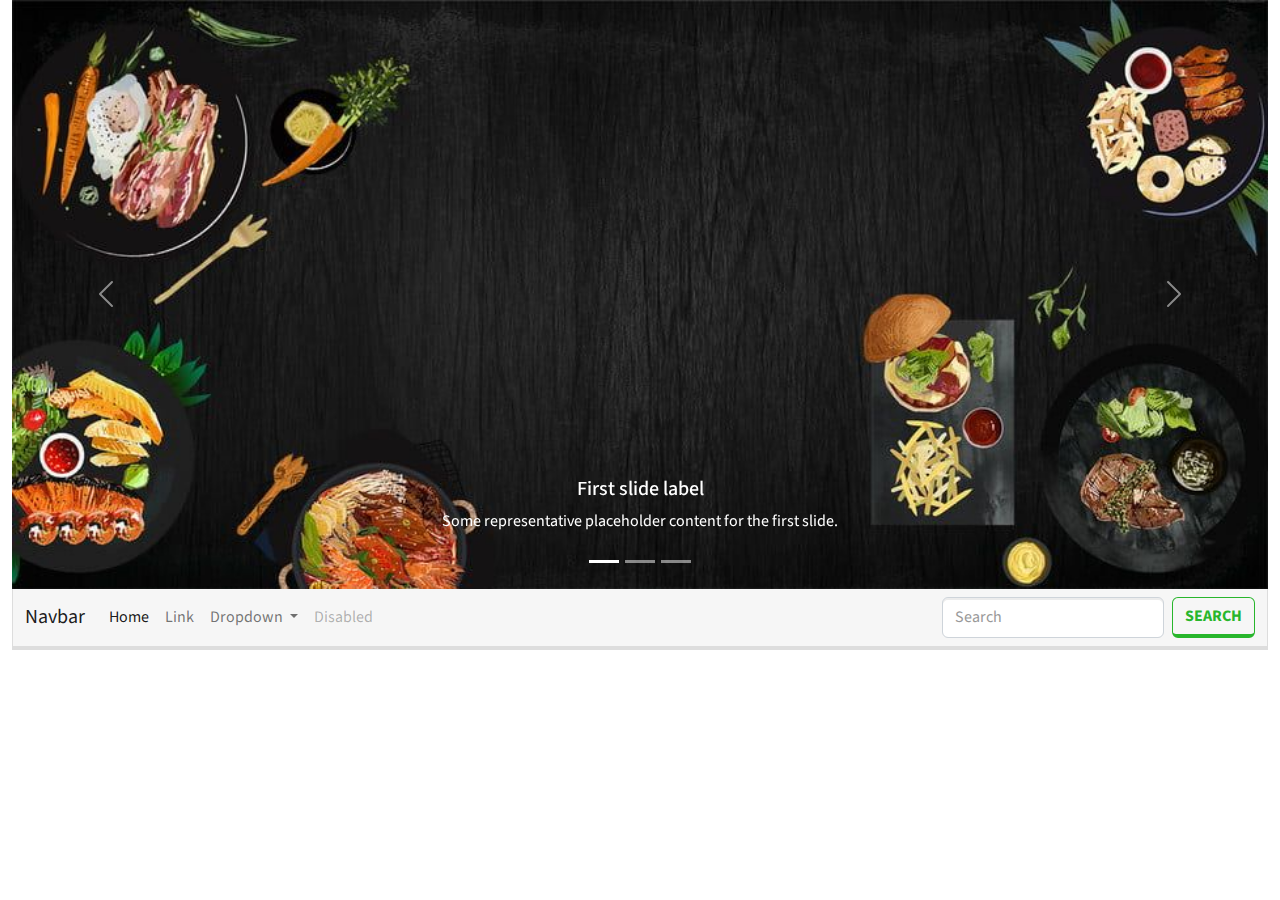
<file: boostrap/index.html>
<!DOCTYPE html>
<html lang="en">
  <head>
    <meta charset="utf-8">
    <meta http-equiv="X-UA-Compatible" content="IE=edge">
    <meta name="viewport" content="width=device-width, initial-scale=1">

    <title>Bootstrap 4, from LayoutIt!</title>

    <meta name="description" content="Source code generated using layoutit.com">
    <meta name="author" content="LayoutIt!">

    <link href="css/bootstrap.min.css" rel="stylesheet">

  </head>
  <body>

    <div class="container-fluid">
	<div class="row">
		<div class="col-md-12">
			<!--------------awal isi header-->
			<div id="carouselExampleCaptions" class="carousel slide" data-bs-ride="false">
			<div class="carousel-indicators">
				<button type="button" data-bs-target="#carouselExampleCaptions" data-bs-slide-to="0" class="active" aria-current="true" aria-label="Slide 1"></button>
				<button type="button" data-bs-target="#carouselExampleCaptions" data-bs-slide-to="1" aria-label="Slide 2"></button>
				<button type="button" data-bs-target="#carouselExampleCaptions" data-bs-slide-to="2" aria-label="Slide 3"></button>
			</div>
			<div class="carousel-inner">
				<div class="carousel-item active">
				<img src="../boostrap/image/makanan.jpg" class="d-block w-100" alt="...">
				<div class="carousel-caption d-none d-md-block">
					<h5>First slide label</h5>
					<p>Some representative placeholder content for the first slide.</p>
				</div>
				</div>
				<div class="carousel-item">
				<img src="../boostrap/image/ketoprak.jpg" class="d-block w-100" alt="...">
				<div class="carousel-caption d-none d-md-block">
					<h5>Second slide label</h5>
					<p>Some representative placeholder content for the second slide.</p>
				</div>
				</div>
				<div class="carousel-item">
				<img src="../boostrap/image/gado.jpeg" class="d-block w-100" alt="...">
				<div class="carousel-caption d-none d-md-block">
					<h5>Third slide label</h5>
					<p>Some representative placeholder content for the third slide.</p>
				</div>
				</div>
			</div>
			<button class="carousel-control-prev" type="button" data-bs-target="#carouselExampleCaptions" data-bs-slide="prev">
				<span class="carousel-control-prev-icon" aria-hidden="true"></span>
				<span class="visually-hidden">Previous</span>
			</button>
			<button class="carousel-control-next" type="button" data-bs-target="#carouselExampleCaptions" data-bs-slide="next">
				<span class="carousel-control-next-icon" aria-hidden="true"></span>
				<span class="visually-hidden">Next</span>
			</button>
			</div>
						<!---------------akhir heje------>
		</div>
	</div>
	<div class="row">
		<div class="col-md-12">
			<!--awal navi------->
			<nav class="navbar navbar-expand-lg bg-light">
				<div class="container-fluid">
				  <a class="navbar-brand" href="#">Navbar</a>
				  <button class="navbar-toggler" type="button" data-bs-toggle="collapse" data-bs-target="#navbarSupportedContent" aria-controls="navbarSupportedContent" aria-expanded="false" aria-label="Toggle navigation">
					<span class="navbar-toggler-icon"></span>
				  </button>
				  <div class="collapse navbar-collapse" id="navbarSupportedContent">
					<ul class="navbar-nav me-auto mb-2 mb-lg-0">
					  <li class="nav-item">
						<a class="nav-link active" aria-current="page" href="#">Home</a>
					  </li>
					  <li class="nav-item">
						<a class="nav-link" href="#">Link</a>
					  </li>
					  <li class="nav-item dropdown">
						<a class="nav-link dropdown-toggle" href="#" role="button" data-bs-toggle="dropdown" aria-expanded="false">
						  Dropdown
						</a>
						<ul class="dropdown-menu">
						  <li><a class="dropdown-item" href="#">Action</a></li>
						  <li><a class="dropdown-item" href="#">Another action</a></li>
						  <li><hr class="dropdown-divider"></li>
						  <li><a class="dropdown-item" href="#">Something else here</a></li>
						</ul>
					  </li>
					  <li class="nav-item">
						<a class="nav-link disabled">Disabled</a>
					  </li>
					</ul>
					<form class="d-flex" role="search">
					  <input class="form-control me-2" type="search" placeholder="Search" aria-label="Search">
					  <button class="btn btn-outline-success" type="submit">Search</button>
					</form>
				  </div>
				</div>
			  </nav>
			<!-------aakhir -->
		</div>
	</div>
	<div class="row">
		<div class="col-md-3">
		</div>
		<div class="col-md-9">
		</div>
	</div>
	<div class="row">
		<div class="col-md-12">
		</div>
	</div>
</div>

    <script src="js/popper.min.js"></script>
    <script src="js/bootstrap.min.js"></script>
    
  </body>
</html>
</file>
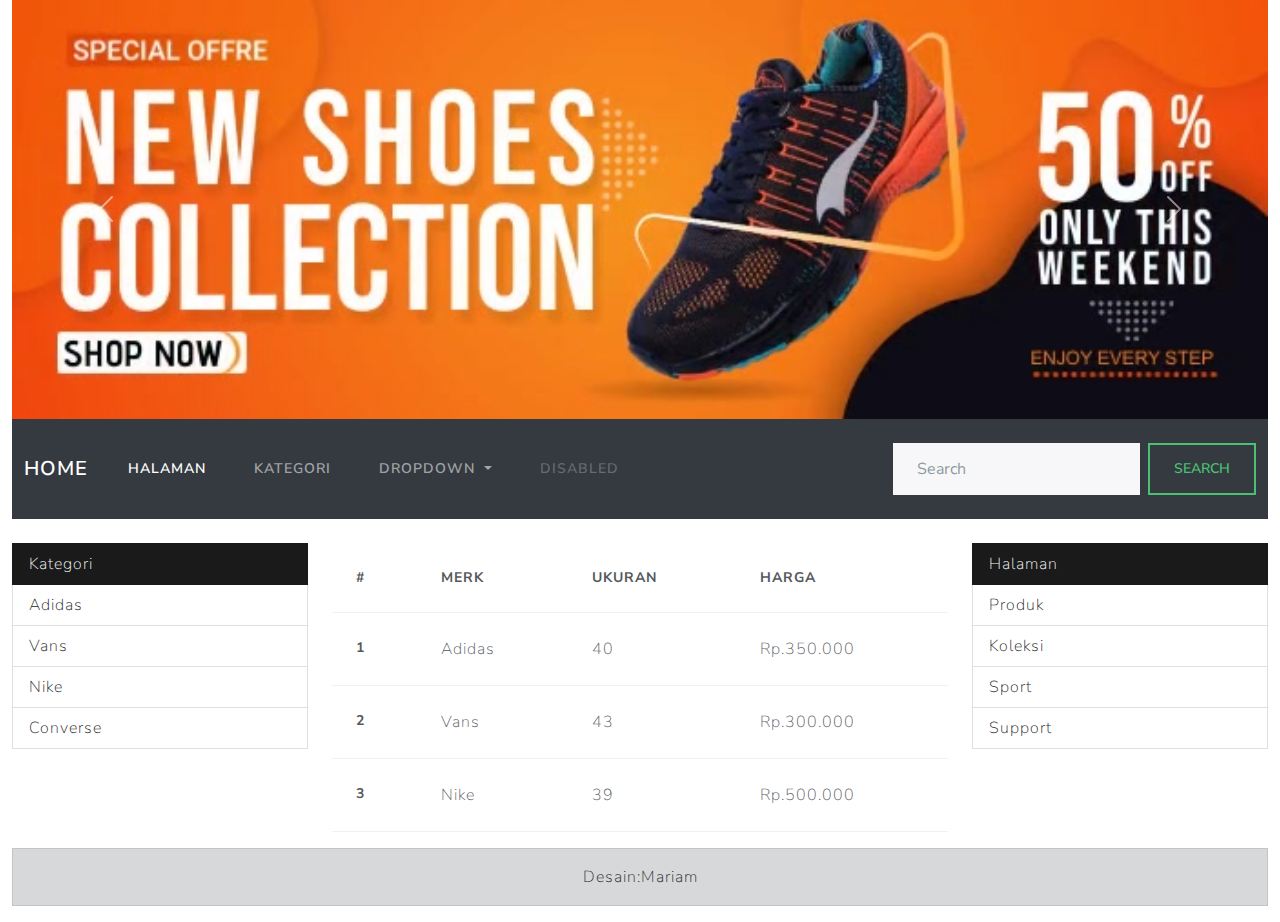
<file: tugas3-layoutit/index.html>
<!DOCTYPE html>
<html lang="en">
  <head>
    <meta charset="utf-8">
    <meta http-equiv="X-UA-Compatible" content="IE=edge">
    <meta name="viewport" content="width=device-width, initial-scale=1">

    <title>Diskon</title>

    <meta name="description" content="Source code generated using layoutit.com">
    <meta name="author" content="LayoutIt!">

    <link href="css/bootstrap.min.css" rel="stylesheet">

  </head>
  <body>

    <div class="container-fluid">
	<div class="row">
		<div class="col-md-12">
			<!--------------Awal header------------------->
			<div id="carouselExampleControls" class="carousel slide" data-bs-ride="carousel">
				<div class="carousel-inner">
				  <div class="carousel-item active">
					<img src="../tugas3-layoutit/image/sepatu.jpg" class="d-block w-100" alt="...">
				  </div>
				  <div class="carousel-item">
					<img src="../tugas3-layoutit/image/sepatu2.jpg" class="d-block w-100" alt="...">
				  </div>
				  <div class="carousel-item">
					<img src="../tugas3-layoutit/image/sepatu.jpg" class="d-block w-100" alt="...">
				  </div>
				</div>
				<button class="carousel-control-prev" type="button" data-bs-target="#carouselExampleControls" data-bs-slide="prev">
				  <span class="carousel-control-prev-icon" aria-hidden="true"></span>
				  <span class="visually-hidden">Previous</span>
				</button>
				<button class="carousel-control-next" type="button" data-bs-target="#carouselExampleControls" data-bs-slide="next">
				  <span class="carousel-control-next-icon" aria-hidden="true"></span>
				  <span class="visually-hidden">Next</span>
				</button>
			  </div>
			<!--------------Akhir header------------------->
		</div>
	</div>
	<div class="row">
		<div class="col-md-12">
			<!--------------Navbar--------------->
			<nav class="navbar navbar-expand-lg navbar-dark bg-dark">
				<div class="container-fluid">
				  <a class="navbar-brand" href="#">Home</a>
				  <button class="navbar-toggler" type="button" data-bs-toggle="collapse" data-bs-target="#navbarSupportedContent" aria-controls="navbarSupportedContent" aria-expanded="false" aria-label="Toggle navigation">
					<span class="navbar-toggler-icon"></span>
				  </button>
				  <div class="collapse navbar-collapse" id="navbarSupportedContent">
					<ul class="navbar-nav me-auto mb-2 mb-lg-0">
					  <li class="nav-item">
						<a class="nav-link active" aria-current="page" href="#">Halaman</a>
					  </li>
					  <li class="nav-item">
						<a class="nav-link" href="#">Kategori</a>
					  </li>
					  <li class="nav-item dropdown">
						<a class="nav-link dropdown-toggle" href="#" role="button" data-bs-toggle="dropdown" aria-expanded="false">
						  Dropdown
						</a>
						<ul class="dropdown-menu">
						  <li><a class="dropdown-item" href="#">Action</a></li>
						  <li><a class="dropdown-item" href="#">Another action</a></li>
						  <li><hr class="dropdown-divider"></li>
						  <li><a class="dropdown-item" href="#">Something else here</a></li>
						</ul>
					  </li>
					  <li class="nav-item">
						<a class="nav-link disabled">Disabled</a>
					  </li>
					</ul>
					<form class="d-flex" role="search">
					  <input class="form-control me-2" type="search" placeholder="Search" aria-label="Search">
					  <button class="btn btn-outline-success" type="submit">Search</button>
					</form>
				  </div>
				</div>
			  </nav>
			<!--------------Navbar--------------->
		</div>
	</div>
<br/>
	<div class="row">
		<div class="col-md-3">
			<ul class="list-group">
				<li class="list-group-item active" aria-current="true">Kategori</li>
				<li class="list-group-item">Adidas</li>
				<li class="list-group-item">Vans</li>
				<li class="list-group-item">Nike</li>
				<li class="list-group-item">Converse</li>
			  </ul>
		</div>
		<div class="col-md-6">
			<table class="table">
				<thead>
				  <tr>
					<th scope="col">#</th>
					<th scope="col">MERK</th>
					<th scope="col">UKURAN</th>
					<th scope="col">HARGA</th>
				  </tr>
				</thead>
				<tbody>
				  <tr>
					<th scope="row">1</th>
					<td>Adidas</td>
					<td>40</td>
					<td>Rp.350.000</td>
				  </tr>
				  <tr>
					<th scope="row">2</th>
					<td>Vans</td>
					<td>43</td>
					<td>Rp.300.000</td>
				  </tr>
				  <tr>
					<th scope="row">3</th>
					<td>Nike</td>
					<td>39</td>
					<td>Rp.500.000</td>
				  </tr>
				</tbody>
			  </table>
		    
		</div>
		<div class="col-md-3">
			<ul class="list-group">
				<li class="list-group-item active" aria-current="true">Halaman</li>
				<li class="list-group-item">Produk</li>
				<li class="list-group-item">Koleksi</li>
				<li class="list-group-item">Sport</li>
				<li class="list-group-item">Support</li>
			  </ul>
		</div>
	</div>
	<div class="row">
<br/>
		<div class="col-md-12">
			<div class="alert alert-dark" role="alert" align="center">
				Desain:Mariam
			  </div>
		</div>
	</div>
</div>

    <script src="js/popper.min.js"></script>
    <script src="js/bootstrap.min.js"></script>
  </body>
</html>
</file>
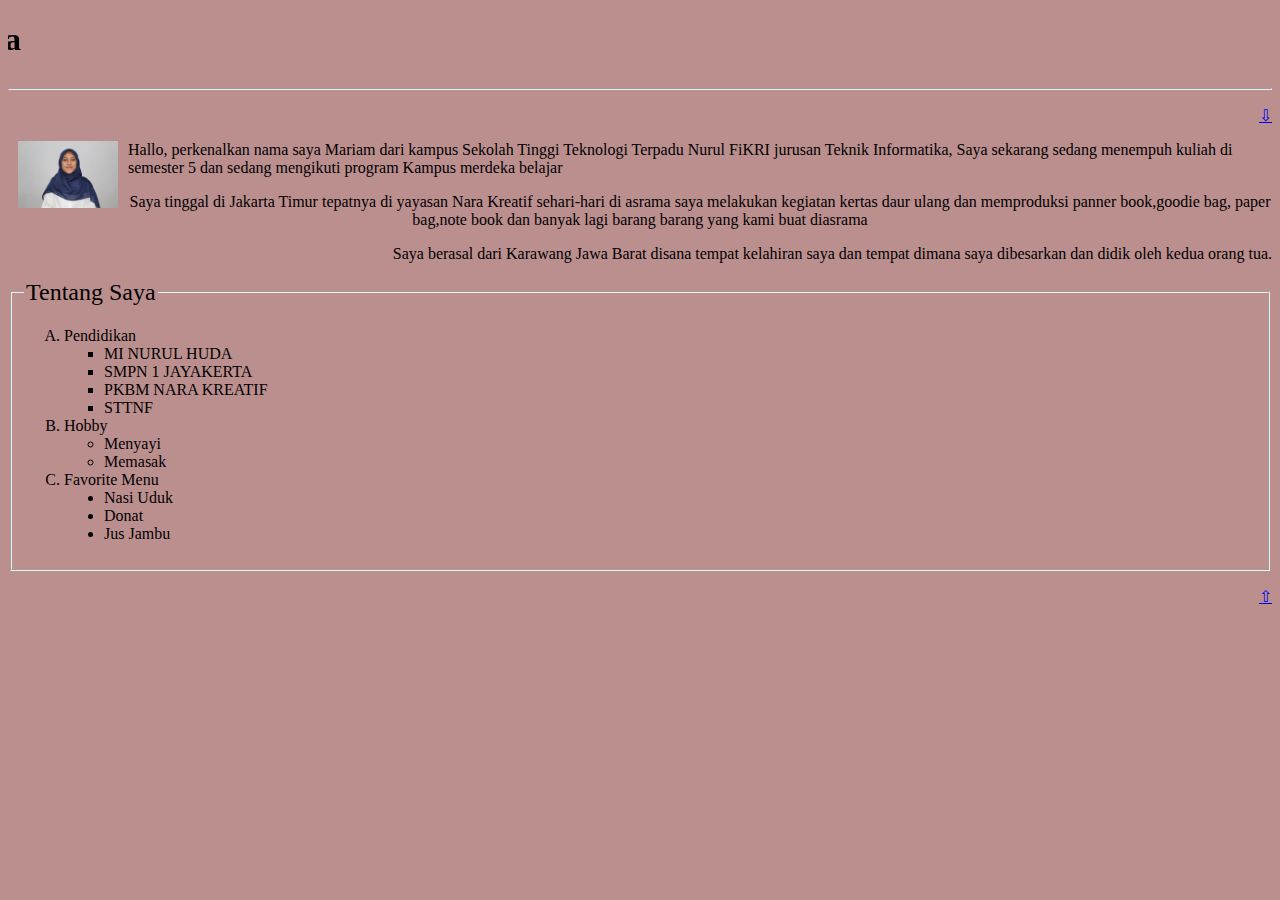
<file: tugas1/Tugas1_Mariam_STTNF.html>
<!DOCTYPE html>
<html>
    <head>
		<title>About Me</title>
	</head>
	<body bgcolor="#BC8F8F">
		<h1 align="center">
			<marquee direction="right" scrolldelay="300">
			Selamat Datang di Biodata Saya
			</marquee>
		</h1>
		<hr/> <!-- horizontal rule -->
		<p align="right" id="atas"><a href="#bawah">&#8681;</a></p>
            <img src="Mariam.JPG" align="left" width="100" hspace="10">
        Hallo, perkenalkan nama saya Mariam dari kampus Sekolah Tinggi Teknologi Terpadu Nurul FiKRI jurusan Teknik Informatika, Saya sekarang sedang menempuh kuliah di semester 5 dan sedang mengikuti program Kampus merdeka belajar 
        </p>
        <p ALIGN="Center"> Saya tinggal di Jakarta Timur tepatnya di yayasan Nara Kreatif sehari-hari di asrama saya melakukan kegiatan kertas daur ulang dan memproduksi panner book,goodie bag, paper bag,note book dan banyak lagi barang barang yang kami buat diasrama
        </p>
        <p ALIGN="right">Saya berasal dari Karawang Jawa Barat disana tempat kelahiran saya dan tempat dimana saya dibesarkan dan didik oleh kedua orang tua.
        </p>
        <fieldset>
			<legend>
				<font size="5" color="black" face="calibri">Tentang Saya</font>
			</legend>
				<ol type="A">
					<li>Pendidikan
						<ul type="square">
							<li>MI NURUL HUDA</li>
							<li>SMPN 1 JAYAKERTA</li>
							<li>PKBM NARA KREATIF</li>
							<li>STTNF</li>
						</ul>
					</li>
					<li>Hobby
						<ul type="circle">
							<li>Menyayi</li>
							<li>Memasak</li>
						</ul>
					</li>
					<li>Favorite Menu
						<ul type="disc">
							<li>Nasi Uduk</li>
							<li>Donat</li>
                            <li>Jus Jambu</li>
						</ul>
					</li>
				</ol>				
		</fieldset>
		<p align="right" id="bawah"><a href="#atas">&#8679;</a></p>
        

    </body>
</html>
</file>
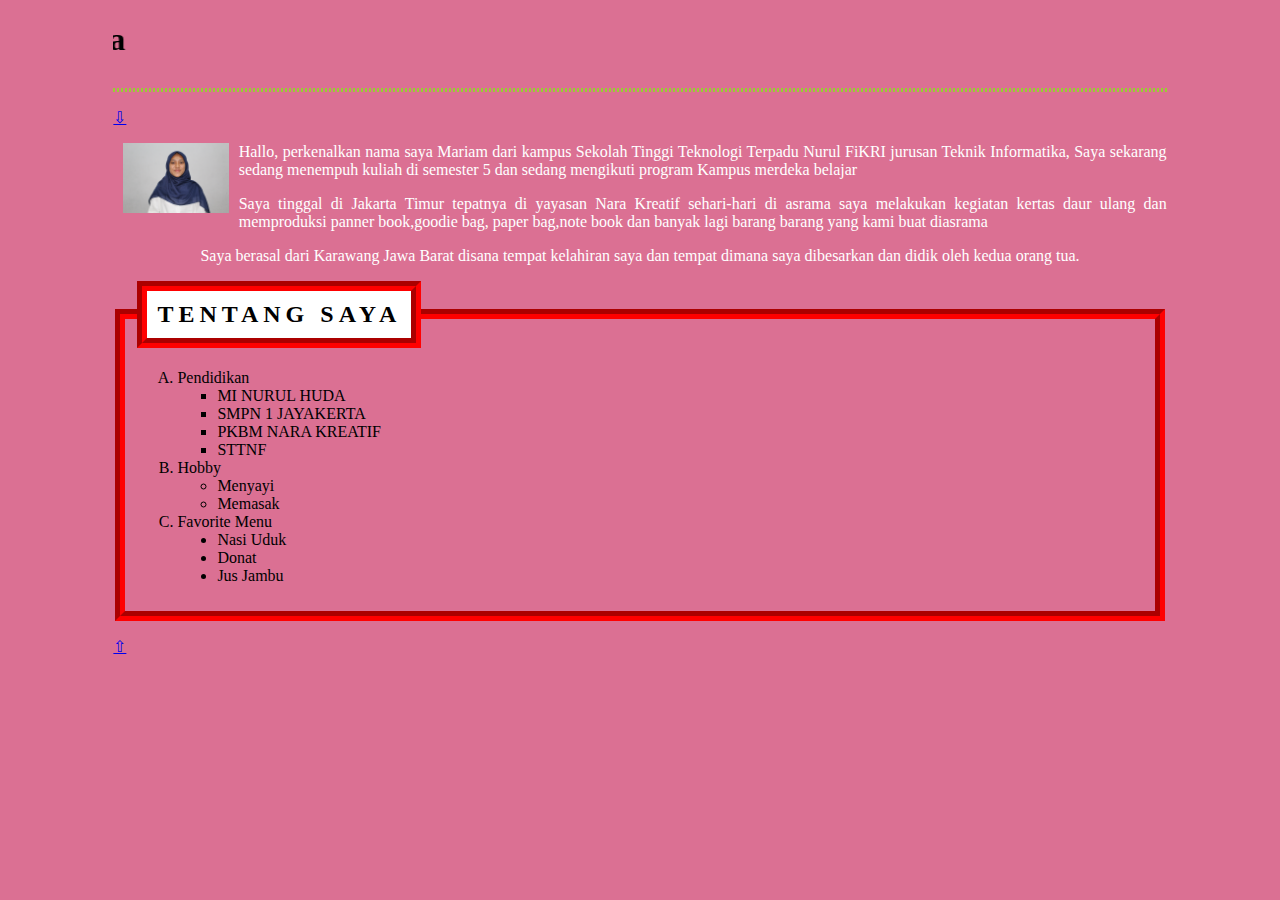
<file: tugas1_css_Mariam_STTNF_PakEdo/Tugas1_Mariam_STTNF.html>
<!DOCTYPE html>
<html>
    <head>
		<title>About Me</title>
		<link rel="stylesheet" type="text/css" href="style.css" />
	</head>
	<body>
		<h1>
			<marquee direction="right" scrolldelay="300">
			Selamat Datang di Biodata Saya
			</marquee>
		</h1>
		<hr/> <!-- horizontal rule -->
		<p align="right" id="atas"><a href="#bawah">&#8681;</a></p>
		<p style="text-align:justify;color:white">
			<img src="Mariam.JPG" width="10%" align="left" hspace="10"/>
				</a>
        Hallo, perkenalkan nama saya Mariam dari kampus Sekolah Tinggi Teknologi Terpadu Nurul FiKRI jurusan Teknik Informatika, Saya sekarang sedang menempuh kuliah di semester 5 dan sedang mengikuti program Kampus merdeka belajar 
        </p>
        <p style="text-align:justify;color:white"> Saya tinggal di Jakarta Timur tepatnya di yayasan Nara Kreatif sehari-hari di asrama saya melakukan kegiatan kertas daur ulang dan memproduksi panner book,goodie bag, paper bag,note book dan banyak lagi barang barang yang kami buat diasrama
        </p>
        <p style="text-align:center;color:white">Saya berasal dari Karawang Jawa Barat disana tempat kelahiran saya dan tempat dimana saya dibesarkan dan didik oleh kedua orang tua.
        </p>
        <fieldset>
			<legend>
				<font size="5" color="black" face="Times New Roman">Tentang Saya</font>
			</legend>
				<ol type="A">
					<li>Pendidikan
						<ul type="square">
							<li>MI NURUL HUDA</li>
							<li>SMPN 1 JAYAKERTA</li>
							<li>PKBM NARA KREATIF</li>
							<li>STTNF</li>
						</ul>
					</li>
					<li>Hobby
						<ul type="circle">
							<li>Menyayi</li>
							<li>Memasak</li>
						</ul>
					</li>
					<li>Favorite Menu
						<ul type="disc">
							<li>Nasi Uduk</li>
							<li>Donat</li>
                            <li>Jus Jambu</li>
						</ul>
					</li>
				</ol>				
		</fieldset>
		<p align="right" id="bawah"><a href="#atas">&#8679;</a></p>
        

    </body>
</html>
</file>
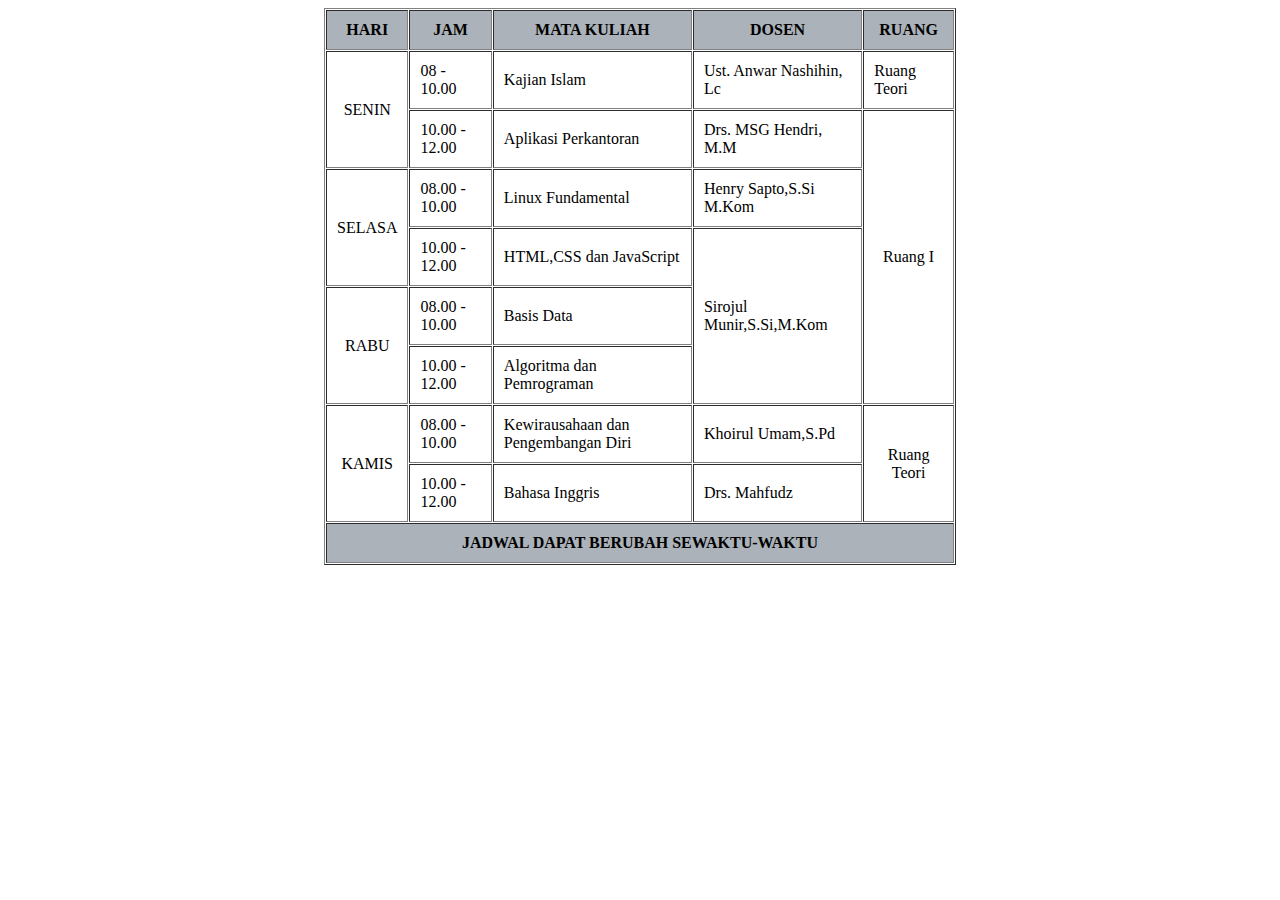
<file: tugas2/Tugas2_Mariam_STTNF.html>
<!DOCTYPE     Nhtml>
<html>
    <head><title>Jadwal Mata Kuliah</title>
        <body>
            <table align="center" border="1" cellpadding="10" cellspacing="1"
		       width="50%">
			<thead>
				<tr bgcolor="#ABB2B9">
					<th>HARI</th>
					<th>JAM</th>
					<th>MATA KULIAH</th>
                    <th>DOSEN</th>
                    <th>RUANG</th>
				</tr>
			</thead>
            <tbody>
				<tr>
					<td rowspan="2" align="center">SENIN</td>
					<td>08 - 10.00</td>
                    <td>Kajian Islam</td>
                    <td>Ust. Anwar Nashihin, Lc</td>
                    <td>Ruang Teori</td>
                </tr>
                <tr>
					<td>10.00 - 12.00</td>
                    <td>Aplikasi Perkantoran</td>
                    <td>Drs. MSG Hendri, M.M</td>
                    <td rowspan="5" align="center">Ruang I</td>
				</tr>
                <tr>
					<td rowspan="2" align="center">SELASA</td>
					<td>08.00 - 10.00</td>
                    <td>Linux Fundamental</td>
                    <td>Henry Sapto,S.Si M.Kom</td>
                    <!--td>Ruang I</td-->
                </tr>
                <tr>
                    <td>10.00 - 12.00</td>
                    <td align="left">HTML,CSS dan JavaScript</td>
                    <td rowspan="3" align="left">Sirojul Munir,S.Si,M.Kom</td>
                    <!--td>Ruang I</td-->
                </tr>
                <tr>
                    <td rowspan="2" align="center">RABU</td>
                    <td>08.00 - 10.00</td>
                    <td align="left">Basis Data</td>
                    <!--td>Sirojul Munir,S.Si,M.Kom</td-->
                </tr>
                <tr>
                    <td>10.00 - 12.00</td>
                    <td align="left">Algoritma dan Pemrograman</td>
                    <!--td>Sirojul Munir,S.Si,M.Kom</td-->
                    <!--td>Ruang I</td-->
                </tr>
                <tr>
                    <td rowspan="2" align="center">KAMIS</td>
                    <td>08.00 - 10.00</td>
                    <td align="left">Kewirausahaan dan Pengembangan Diri</td>
                    <td align="left">Khoirul Umam,S.Pd</td>
                    <td rowspan="2"align="center">Ruang Teori</td>
                </tr>
                <tr>
                    <td>10.00 - 12.00</td>
                    <td align="left">Bahasa Inggris</td>
                    <td align="left">Drs. Mahfudz</td>
                    <!--td>Ruang Teori</td-->
                </tr>
            </tbody>
            <tfoot>
				<tr bgcolor="#ABB2B9">
					<th colspan="5">JADWAL DAPAT BERUBAH SEWAKTU-WAKTU</th>
				</tr>
			</tfoot>
        </body>
    </head>
</html>
</file>
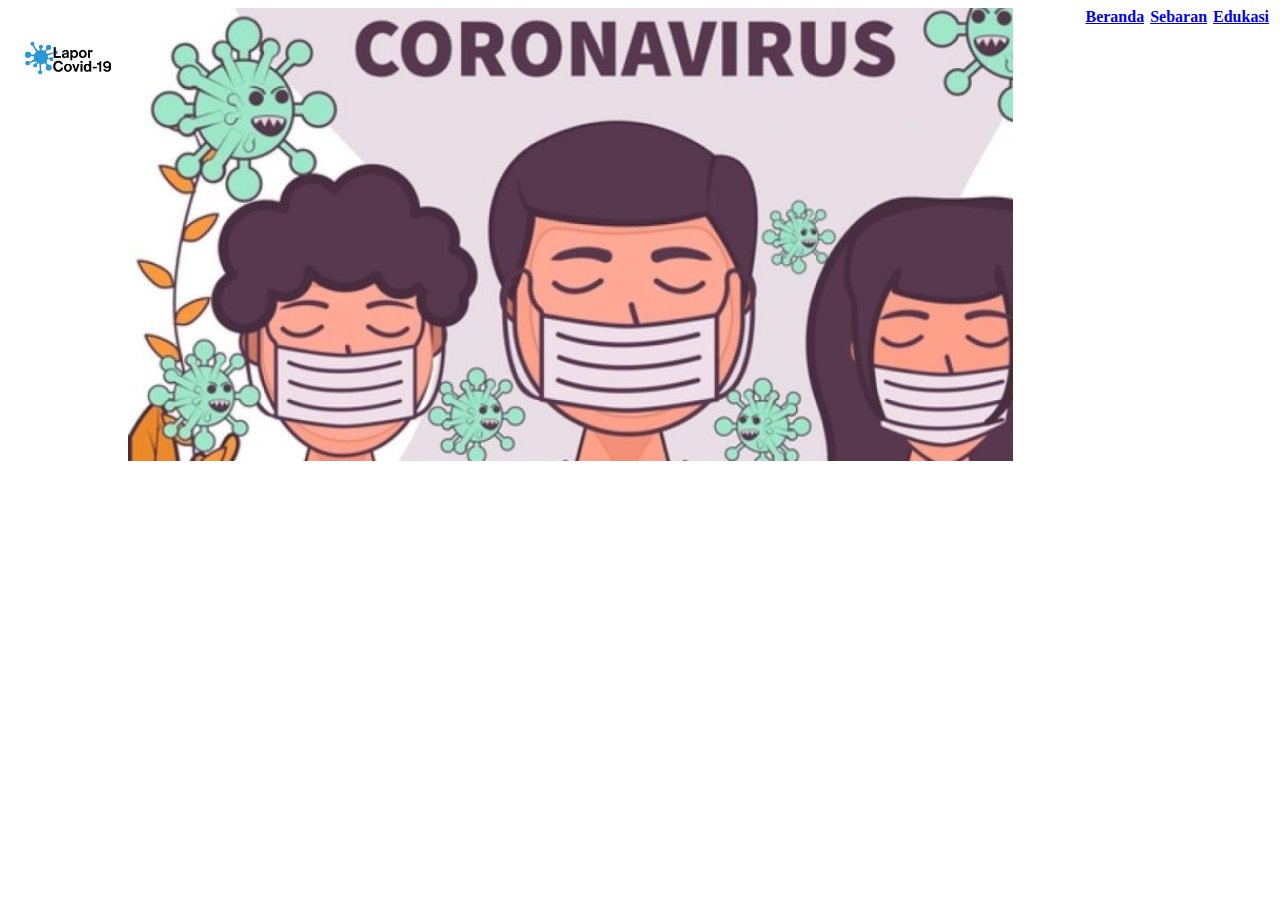
<file: tugasweb4/header.html>
<body>
    <img src="logo.jpg" align="left" width="100" hspace="10">
<table align="right" border="0" cellpadding="0" cellspacing="0" width="15%">
    <thead>
        <tr>
            <th><a href="https://covid19.go.id/" target="_blank">Beranda</a></th>
            <th><a href="https://covid19.go.id/peta-sebaran" target="_blank">Sebaran</a></th>
            <th><a href="https://covid19.go.id/edukasi/pengantar" target="_blank">Edukasi</a></a></th>
		</tr>
	</thead>
</body>
<img src="covid.jpg" width="70%" align="center">
</file>
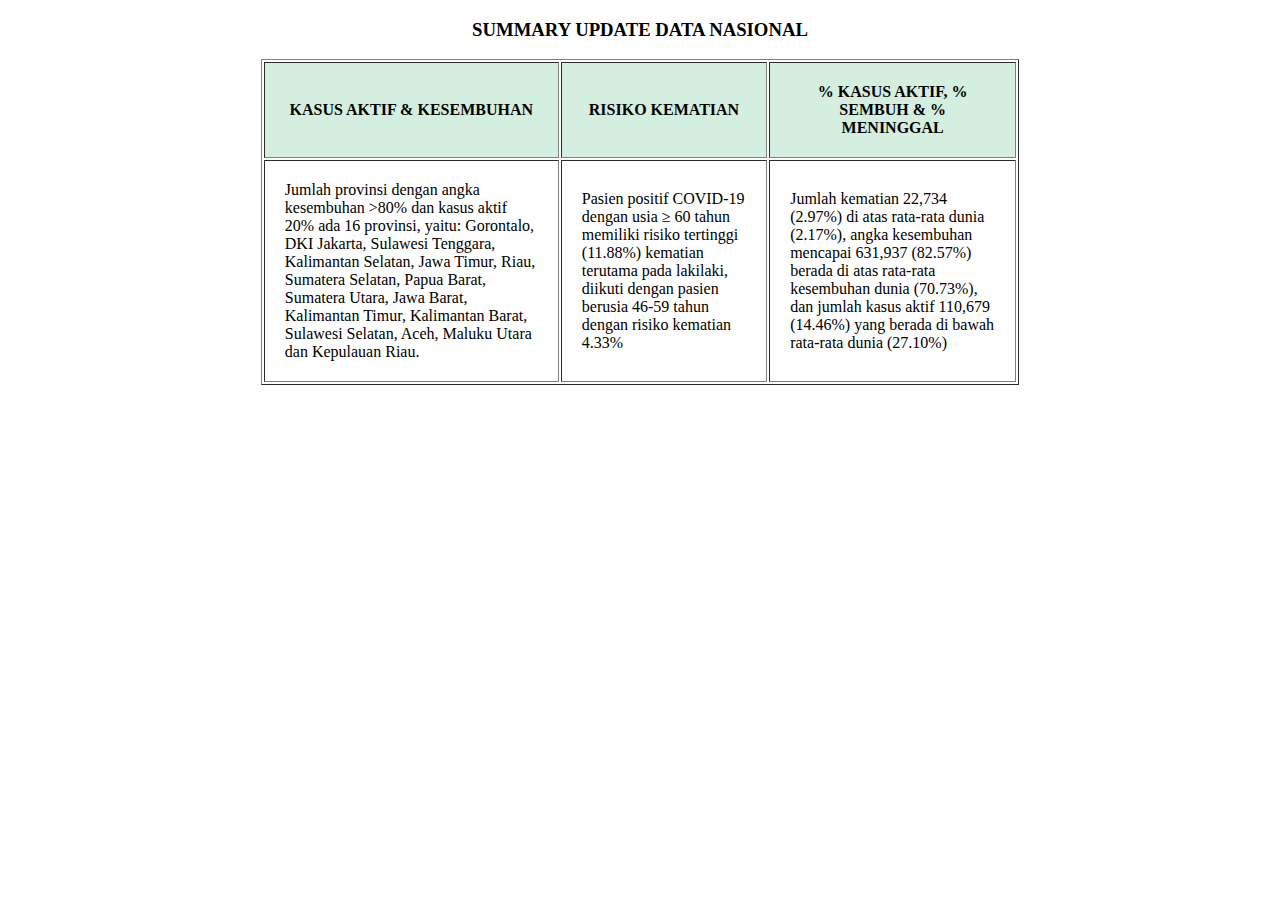
<file: tugasweb4/left.html>
<!DOCTYPE html>
<html>
	<head><title>Data COVID-19</title></head>
	<body>
		<h3 align="center">SUMMARY UPDATE DATA NASIONAL</h3>
		<table align="center" border="1" cellpadding="20" cellspacing="2"
		       width="60%">
			<thead>
				<tr bgcolor="#D4EFDF">
					<th>KASUS AKTIF & KESEMBUHAN</th>
					<th>RISIKO KEMATIAN</th>
                    <th>% KASUS AKTIF, % SEMBUH & % MENINGGAL</th>
				</tr>
			</thead>
			<tbody>
				<tr>
					<td align="left">Jumlah provinsi dengan angka kesembuhan >80%
                        dan kasus aktif 20% ada 16 provinsi, yaitu:
                        Gorontalo, DKI Jakarta, Sulawesi Tenggara,
                        Kalimantan Selatan, Jawa Timur, Riau, Sumatera
                        Selatan, Papua Barat, Sumatera Utara, Jawa
                        Barat, Kalimantan Timur, Kalimantan Barat,
                        Sulawesi Selatan, Aceh, Maluku Utara dan
                        Kepulauan Riau.
                    </td>
                    <td align="left">Pasien positif COVID-19 dengan usia ≥
                        60 tahun memiliki risiko tertinggi
                        (11.88%) kematian terutama pada lakilaki, diikuti dengan pasien berusia 46-59
                        tahun dengan risiko kematian 4.33%
                    </td>
					<td align="left">Jumlah kematian 22,734 (2.97%) di atas
                        rata-rata dunia (2.17%), angka
                        kesembuhan mencapai 631,937 (82.57%)
                        berada di atas rata-rata kesembuhan dunia
                        (70.73%), dan jumlah kasus aktif 110,679
                        (14.46%) yang berada di bawah rata-rata
                        dunia (27.10%)
                    </td>
				</tr>
            </tbody>
		</table>
	</body>
</html>
</file>
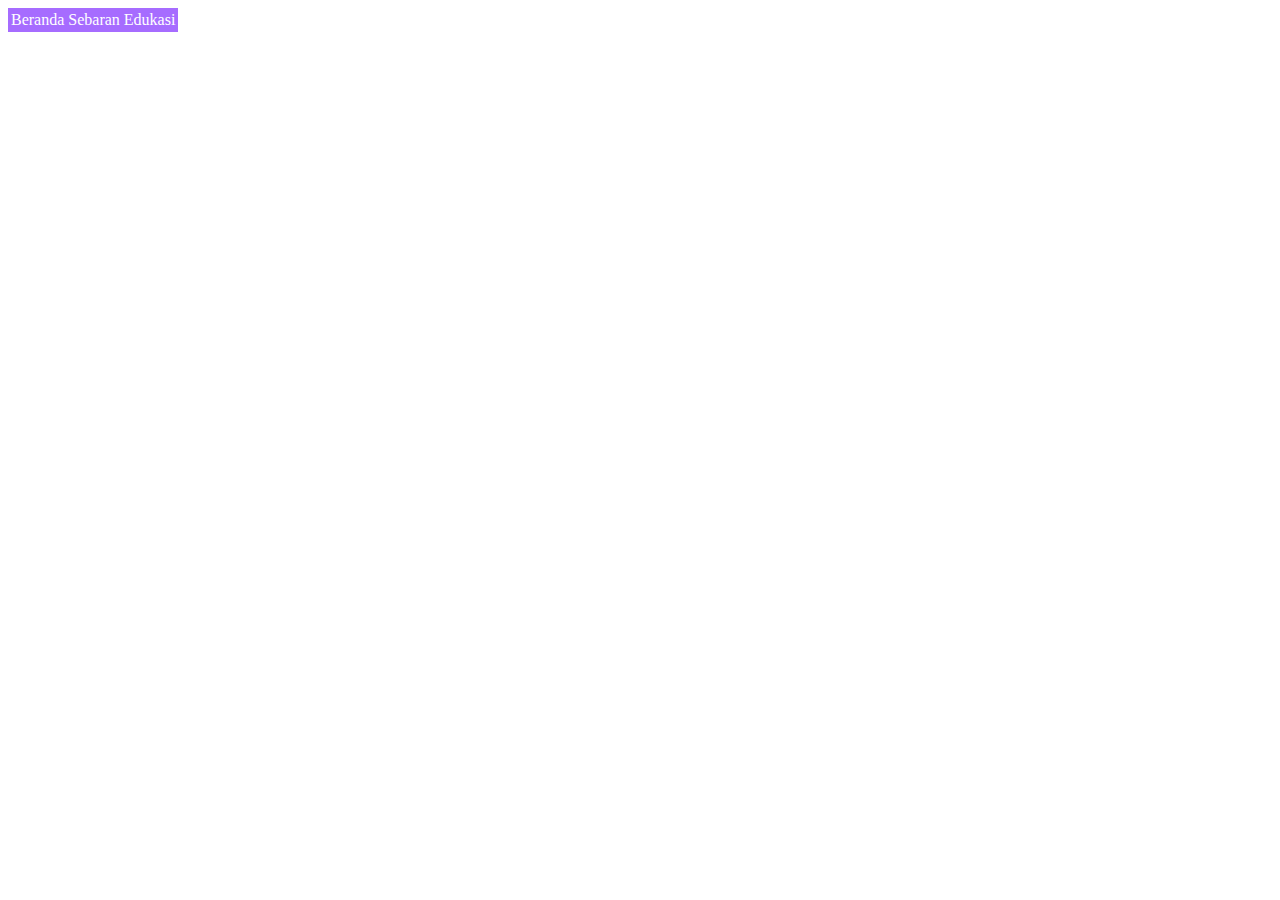
<file: tugasweb4/navbar.html>
<body>
    <table bgcolor="#A66CFF" border="0">
      <tr>
        <td><font color="white">Beranda</font></td>
        <td><font color="white">Sebaran</font></td>
        <td><font color="white">Edukasi</font></td>
      </tr>
    </table>
  </body>
</file>
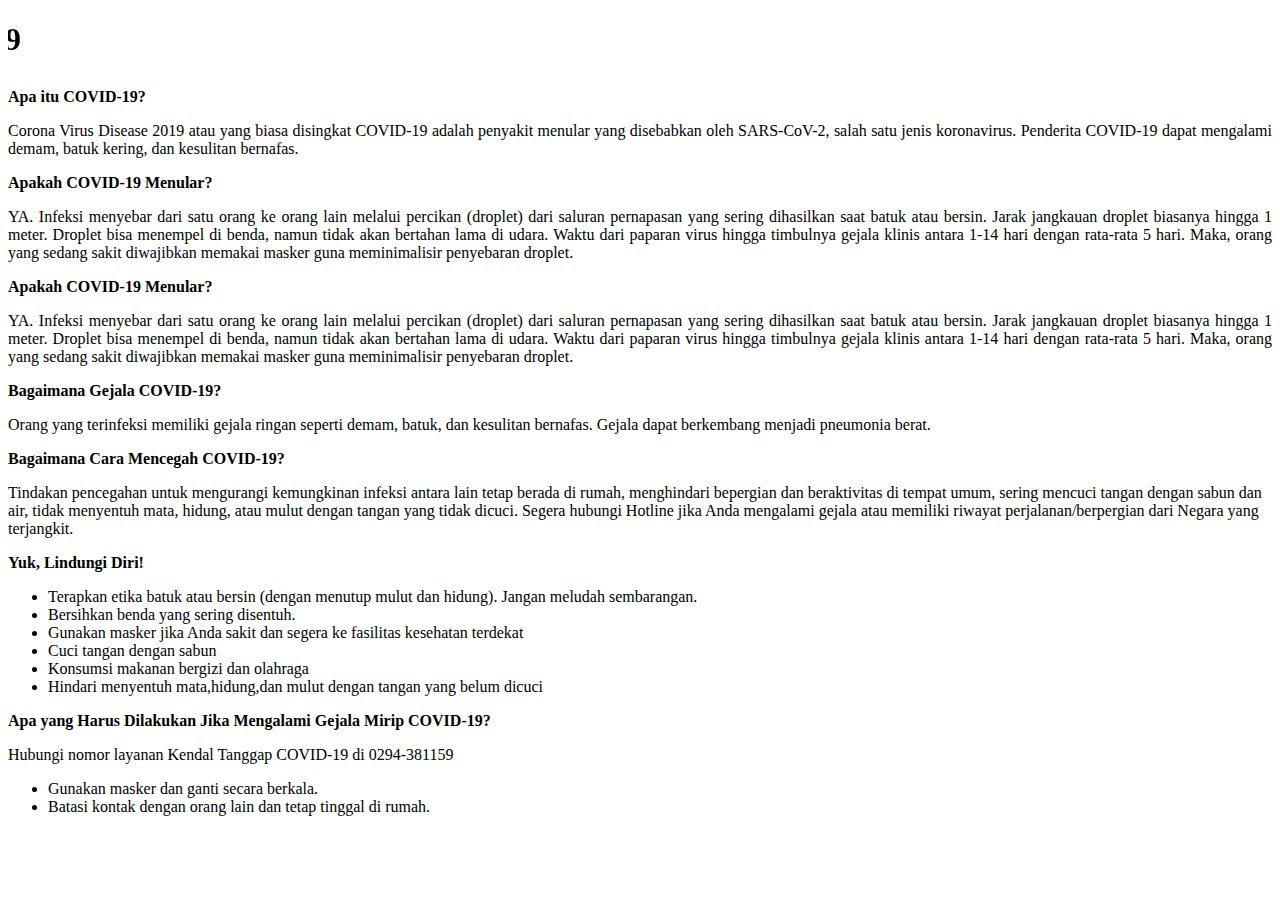
<file: tugasweb4/pengertian covid.html>
<!DOCTYPE html>
<html>
    <head>
		<title>corona virus</title>
	</head>
	<body bgcolor="white">
		<h1 align="center">
			<marquee direction="right" scrolldelay="300">
			INFORMASI SEPUTAR COVID-19
			</marquee>
		</h1>
        <b>Apa itu COVID-19?</b>
            <p ALIGN="Justify">Corona Virus Disease 2019 atau yang biasa disingkat COVID-19 adalah penyakit menular yang disebabkan oleh SARS-CoV-2, salah satu jenis koronavirus. Penderita COVID-19 dapat mengalami demam, batuk kering, dan kesulitan bernafas.
            </p>
        <b>Apakah COVID-19 Menular?</b>
            <p ALIGN="Justify">YA. Infeksi menyebar dari satu orang ke orang lain melalui percikan (droplet) dari saluran pernapasan yang sering dihasilkan saat batuk atau bersin. Jarak jangkauan droplet biasanya hingga 1 meter. Droplet bisa menempel di benda, namun tidak akan bertahan lama di udara. Waktu dari paparan virus hingga timbulnya gejala klinis antara 1-14 hari dengan rata-rata 5 hari. Maka, orang yang sedang sakit diwajibkan memakai masker guna meminimalisir penyebaran droplet.
        </p>
        <b>Apakah COVID-19 Menular?</b>
            <p ALIGN="Justify"> YA. Infeksi menyebar dari satu orang ke orang lain melalui percikan (droplet) dari saluran pernapasan yang sering dihasilkan saat batuk atau bersin. Jarak jangkauan droplet biasanya hingga 1 meter. Droplet bisa menempel di benda, namun tidak akan bertahan lama di udara. Waktu dari paparan virus hingga timbulnya gejala klinis antara 1-14 hari dengan rata-rata 5 hari. Maka, orang yang sedang sakit diwajibkan memakai masker guna meminimalisir penyebaran droplet.</p>
        <b>Bagaimana Gejala COVID-19?</b>
            <p ALIGN="Justify"> Orang yang terinfeksi memiliki gejala ringan seperti demam, batuk, dan kesulitan bernafas. Gejala dapat berkembang menjadi pneumonia berat.</p>
        <b>Bagaimana Cara Mencegah COVID-19?</b>
            <p ALIGN="Justify"></p>Tindakan pencegahan untuk mengurangi kemungkinan infeksi antara lain tetap berada di rumah, menghindari bepergian dan beraktivitas di tempat umum, sering mencuci tangan dengan sabun dan air, tidak menyentuh mata, hidung, atau mulut dengan tangan yang tidak dicuci. Segera hubungi Hotline jika Anda mengalami gejala atau memiliki riwayat perjalanan/berpergian dari Negara yang terjangkit.</p>
            <p>
        <b>Yuk, Lindungi Diri!</b></p>
            <ul>
                <li>Terapkan etika batuk atau bersin (dengan menutup mulut dan hidung). Jangan meludah sembarangan.</li>
				<li>Bersihkan benda yang sering disentuh.</li>
				<li>Gunakan masker jika Anda sakit dan segera ke fasilitas kesehatan terdekat</li>
				<li>Cuci tangan dengan sabun</li>
                <li>Konsumsi makanan bergizi dan olahraga</li>
                <li>Hindari menyentuh mata,hidung,dan mulut dengan tangan yang belum dicuci</li>
			</ul>
        <b>Apa yang Harus Dilakukan Jika Mengalami Gejala Mirip COVID-19?</b>
			<p>Hubungi nomor layanan Kendal Tanggap COVID-19 di 0294-381159</p>		
            <ul>
                <li>Gunakan masker dan ganti secara berkala.</li>
				<li>Batasi kontak dengan orang lain dan tetap tinggal di rumah.</li>
			</ul>  
            <td width="20%" bgcolor="#F5CBA7" valign="top">
    </body>
</html>
</file>
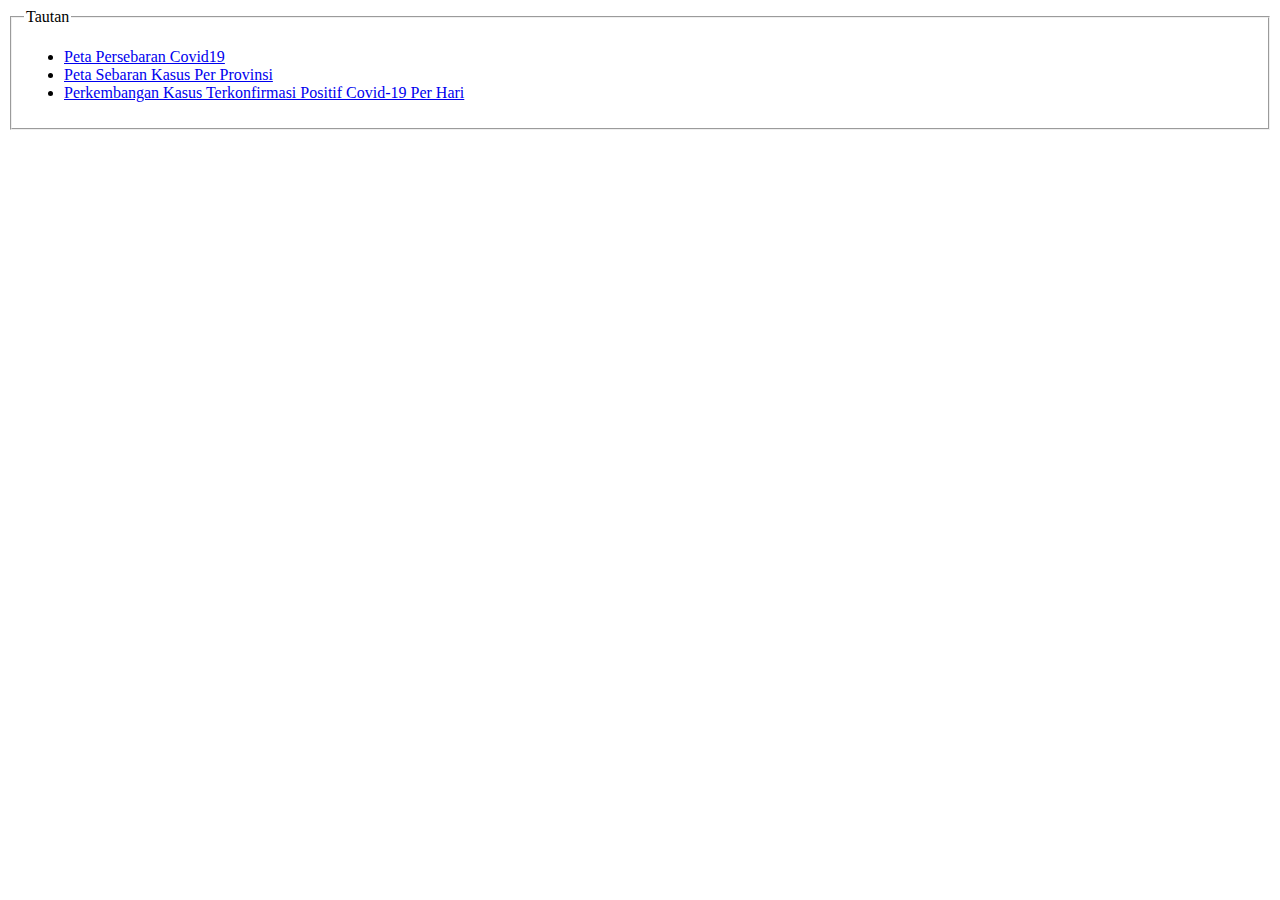
<file: tugasweb4/right.html>
<body bgcolor="white">
	<fieldset>
		<legend>Tautan</legend>
			<ul>
				<li><a href="https://covid19.go.id/peta-sebaran-covid19" target="_blank">Peta Persebaran Covid19</a></li>
				<li><a href="https://covid19.go.id/peta-sebaran-covid19" target="_blank">Peta Sebaran Kasus Per Provinsi</a></li>
				<li><a href="https://covid19.go.id/peta-sebaran-covid19" target="_blank">Perkembangan Kasus Terkonfirmasi Positif Covid-19 Per Hari</a></li>
			</ul>
	</fieldset>
</body>
</file>
<file: tugas1_css_Mariam_STTNF_PakEdo/style.css>
p{
    color: black;
    text-align: justify;
    font-family: 'Times New Roman', Times, serif;
    font-size: 12pt;
}
body{
	background-color:palevioletred;
	background-repeat:no-repeat;
	background-position:top right;
	background-attachment:fixed;
	margin:0cm 3cm; /* margin-top&bottom=0cm, margin-left&right=3cm */
}
hr{
	border-width:2px;
	border-color:yellowgreen;
	border-style:dotted;
}
/* groupping */
fieldset, legend{
	border:red groove 10px;	
}

legend{
	padding:10px; /* all padding */
	background-color:white;
	color:red;
	font-weight:bold;
	font-size:14pt;
	text-transform:uppercase;
	font-family:ubuntu, calibri;
	letter-spacing:5px;
}

table{
	border:10px ridge brown;
	margin:auto;
}

td{
	padding:5x;
	border:1px solid green;
}
</file>
